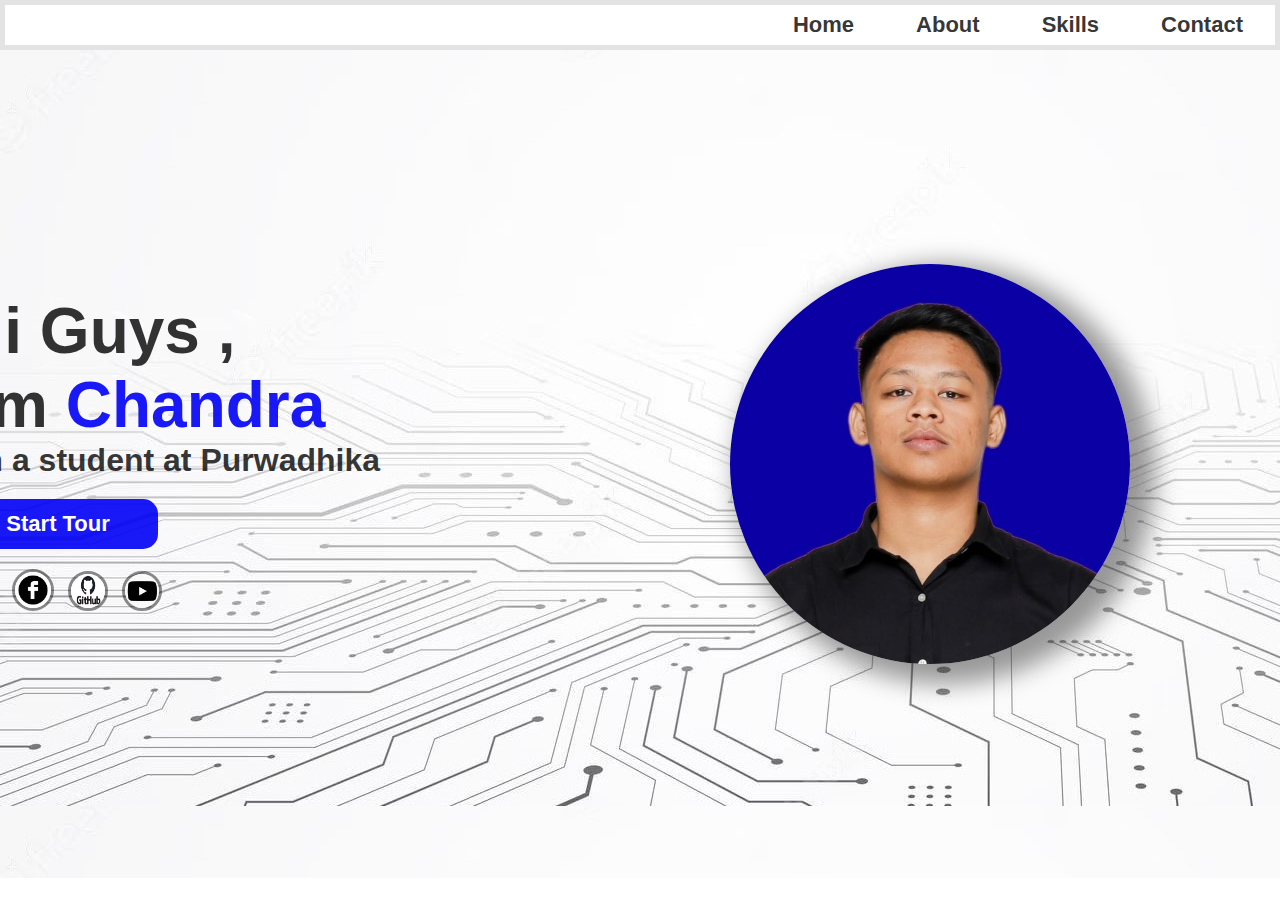
<file: index.html>
<!DOCTYPE html>
<html lang="en">

<head>
    <meta charset="UTF-8">
    <meta name="viewport" content="width=device-width, initial-scale=1.0">
    <title>Home</title>
</head>
<link rel="stylesheet" href="style.css">

<body>
    <div class="container">
        <div class="navbar">
            <h1 class="logo"><span class="span-logo">Twe</span>lve</h1>
            <table class="menu">
                <tr>
                    <th> <span class="home-hover"></span><a href="index.html">Home</a></th>
                    <th><a href="about.html">About</a></th>
                    <th><a href="skills.html">Skills</a></th>
                    <th><a href="contact.html">Contact</a></th>
                </tr>
            </table>
        </div>
        <div class="content">
            <div class="left">
                <h1>Hi Guys ,<br> I'm <span class="span-name">Chandra</span> </h1>
                <h4>I'm a student at Purwadhika</h4>
                <button class="button-main"><span></span><a href="about.html">Start Tour</a></button>
            <div class="menu-foto">
                    <img class="ig" src="instagram.png" alt="instagram logo" >
                    <img class="fb" src="facebook.jpg" alt="facebook logo">
                    <img class="gh" src="github.png" alt="github logo">
                    <img class="yt" src="youtube.png" alt="youtube logo">
            </div>
            </div>
            <img class="profile" src="profile1.jpg" alt="profile">
        </div>
    </div>

</body>

</html>
</file>
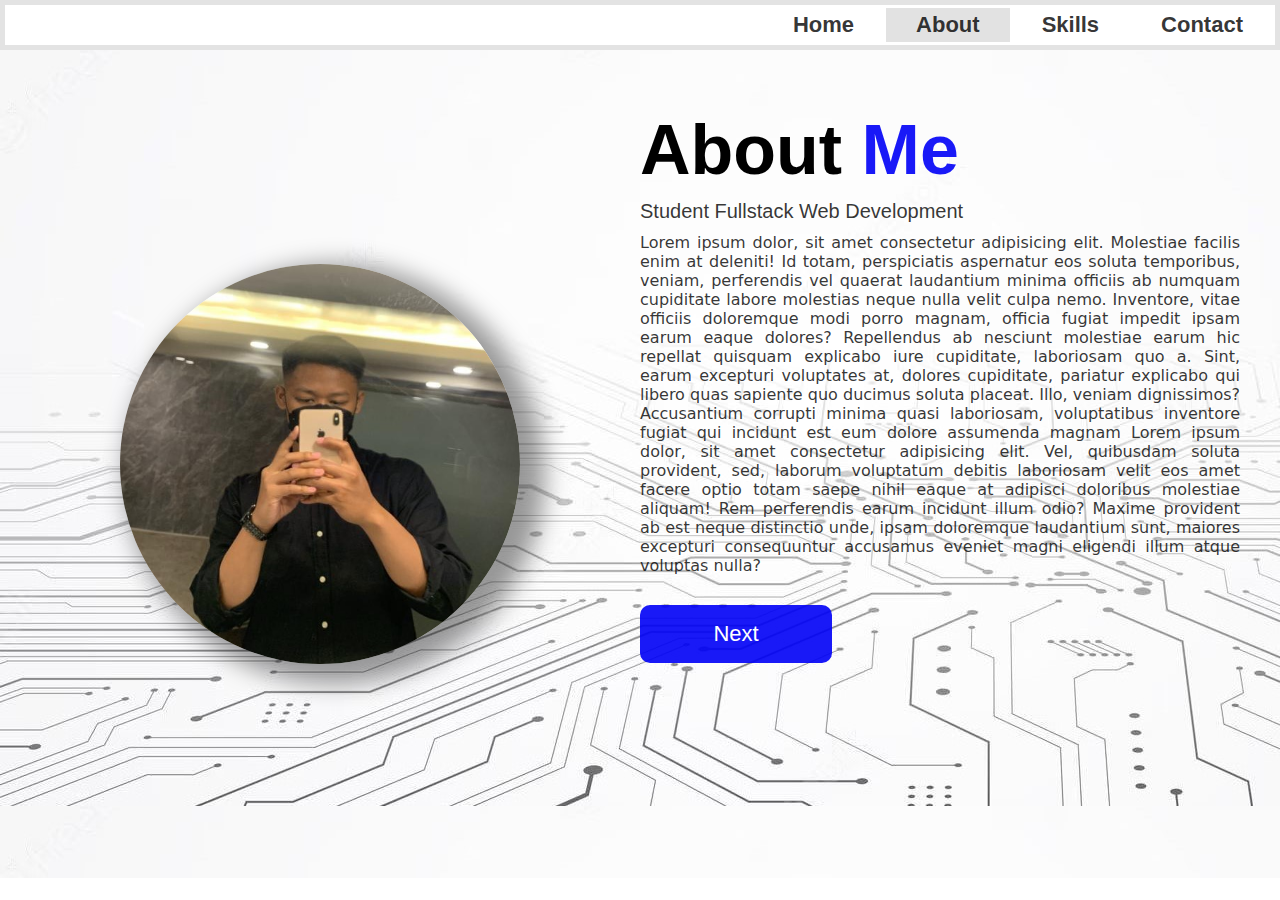
<file: about.html>
<!DOCTYPE html>
<html lang="en">

<head>
    <meta charset="UTF-8">
    <meta name="viewport" content="width=device-width, initial-scale=1.0">
    <title>About</title>
    <link rel="stylesheet" href="about.css">
</head>

<body>
    <div class="container">
        <div class="navbar">
            <h1 class="logo"><span class="span-logo">Twe</span>lve</h1>

            <table class="menu">
                <tr>
                    <th><a href="index.html">Home</a></th>
                    <th class="about"><a href="about.html">About</a></th>
                    <th><a href="skills.html">Skills</a></th>
                    <th><a href="contact.html">Contact</a></th>
                </tr>
            </table>
        </div>

        <div class="content">
            <div class="left-content">
                <img  class="foto-mirror" src="foto-mirror.jpg" alt="foto mirror">
            </div>
            <div class="right-content">
                <h1 class="logo-about-me">About<span class="logo-about"> Me</span></h1>
                <p class="paraf1">Student Fullstack Web Development</p>
                <p class="paraf-isi">Lorem ipsum dolor, sit amet consectetur adipisicing elit. Molestiae facilis enim at
                    deleniti! Id totam, perspiciatis aspernatur eos soluta temporibus, veniam, perferendis vel quaerat
                    laudantium minima officiis ab numquam cupiditate labore molestias neque nulla velit culpa nemo.
                    Inventore, vitae officiis doloremque modi porro magnam, officia fugiat impedit ipsam earum eaque
                    dolores? Repellendus ab nesciunt molestiae earum hic repellat quisquam explicabo iure cupiditate,
                    laboriosam quo a. Sint, earum excepturi voluptates at, dolores cupiditate, pariatur explicabo qui
                    libero quas sapiente quo ducimus soluta placeat. Illo, veniam dignissimos? Accusantium corrupti
                    minima quasi laboriosam, voluptatibus inventore fugiat qui incidunt est eum dolore assumenda magnam
                    Lorem ipsum dolor, sit amet consectetur adipisicing elit. Vel, quibusdam soluta provident, sed,
                    laborum voluptatum debitis laboriosam velit eos amet facere optio totam saepe nihil eaque at
                    adipisci doloribus molestiae aliquam! Rem perferendis earum incidunt illum odio? Maxime provident ab
                    est neque distinctio unde, ipsam doloremque laudantium sunt, maiores excepturi consequuntur
                    accusamus eveniet magni eligendi illum atque voluptas nulla?
                </p>
                <button class="button-about"> <a  class="btn" href="skills.html">Next</a></button>
            </div>
        </div>

    </div>
</body>

</html>
</file>
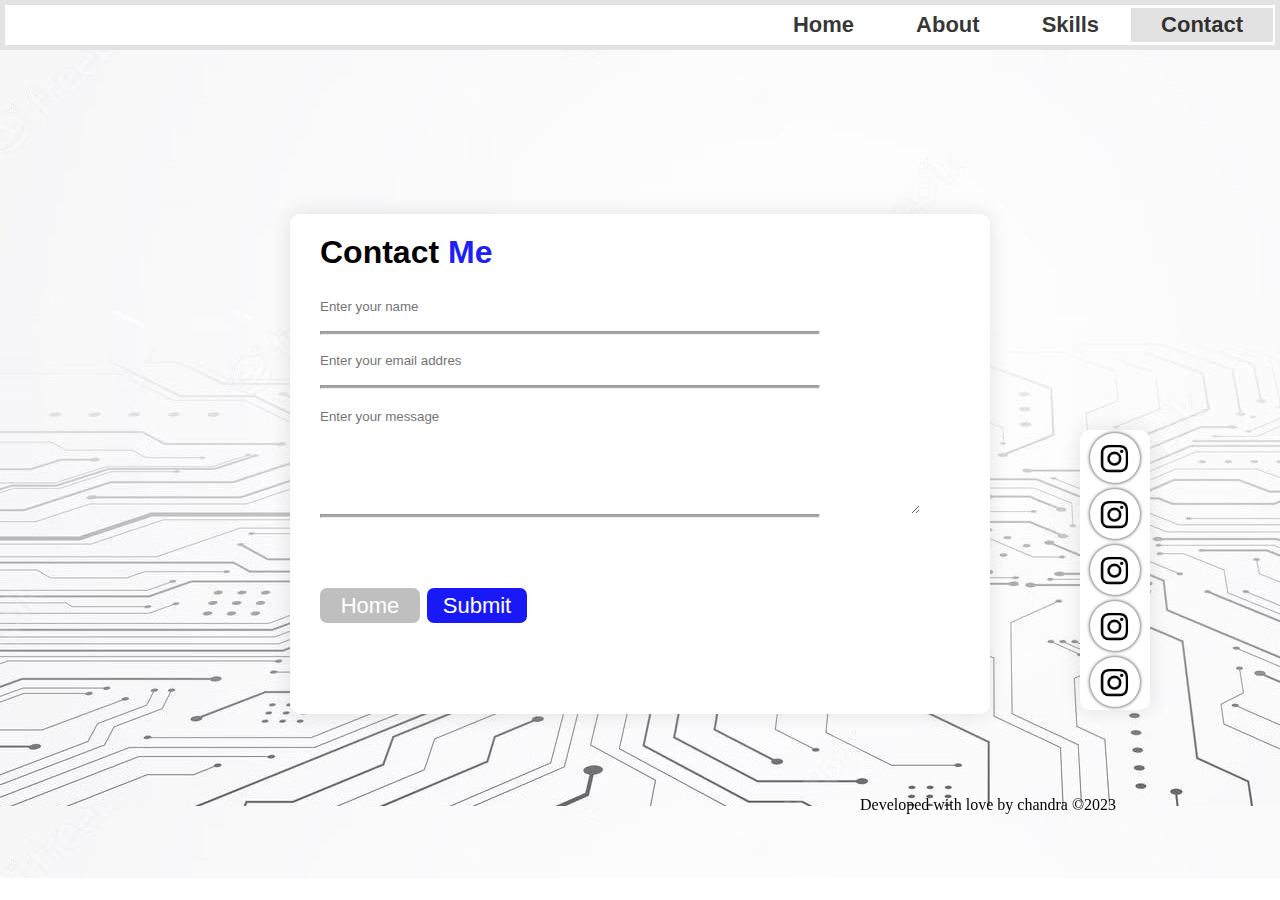
<file: contact.html>
<!DOCTYPE html>
<html lang="en">

<head>
    <meta charset="UTF-8">
    <meta name="viewport" content="width=device-width, initial-scale=1.0">
    <title>Contact</title>
    <link rel="stylesheet" href="contact.css">
</head>

<body>
    <div class="container">
        <div class="navbar">
            <h1 class="logo"><span class="span-logo">Twe</span>lve</h1>
            <table class="menu">
                <tr>
                    <th><a href="index.html">Home</a></th>
                    <th><a href="about.html">About</a></th>
                    <th><a href="skills.html">Skills</a></th>
                    <th class="contact"><a href="contact.html">Contact</a></th>
                </tr>
            </table>
        </div>
        <div class="content">
            <div class="input-contact">
                <h1 class="logo-input">Contact <span class="span-logo">Me</span></h1>
                <input class="name" type="text" placeholder="Enter your name">
                <hr>
                <input class="email" type="text" placeholder="Enter your email addres">
                <hr>
                <textarea class="message" id="" cols="20" rows="7" placeholder="Enter your message"></textarea>
                <hr>
                <div class="copyright"> Developed with love by chandra &copy;2023</div>
                <div class="button-parent">
                    <button class="button-contact"><a class="btn" href="index.html">Home</a></button>
                    <button class="button-submit"><a class="btn" href="index.html">Submit</a></button>
                </div>

            </div>
            <div class="right-contact">
                <div class="sosmed">
                    <button class="ig"><a class="btn-ig" href="https://www.instagram.com/ygprtmxx/" target="_blank"></a></button>
                    <button class="email2"><a class="btn-ig" href="https://mail.google.com/mail/u/0/#inbox?compose=new" target="_blank"></a></button>
                    <button class="github"><a class="btn-ig" href=""></a></button>
                    <button class="linkedin"><a class="btn-ig" href=""></a></button>
                    <button class="adress"><a class="btn-ig" href=""></a></button>
                </div>

            </div>
        </div>

    </div>
</body>

</html>
</file>
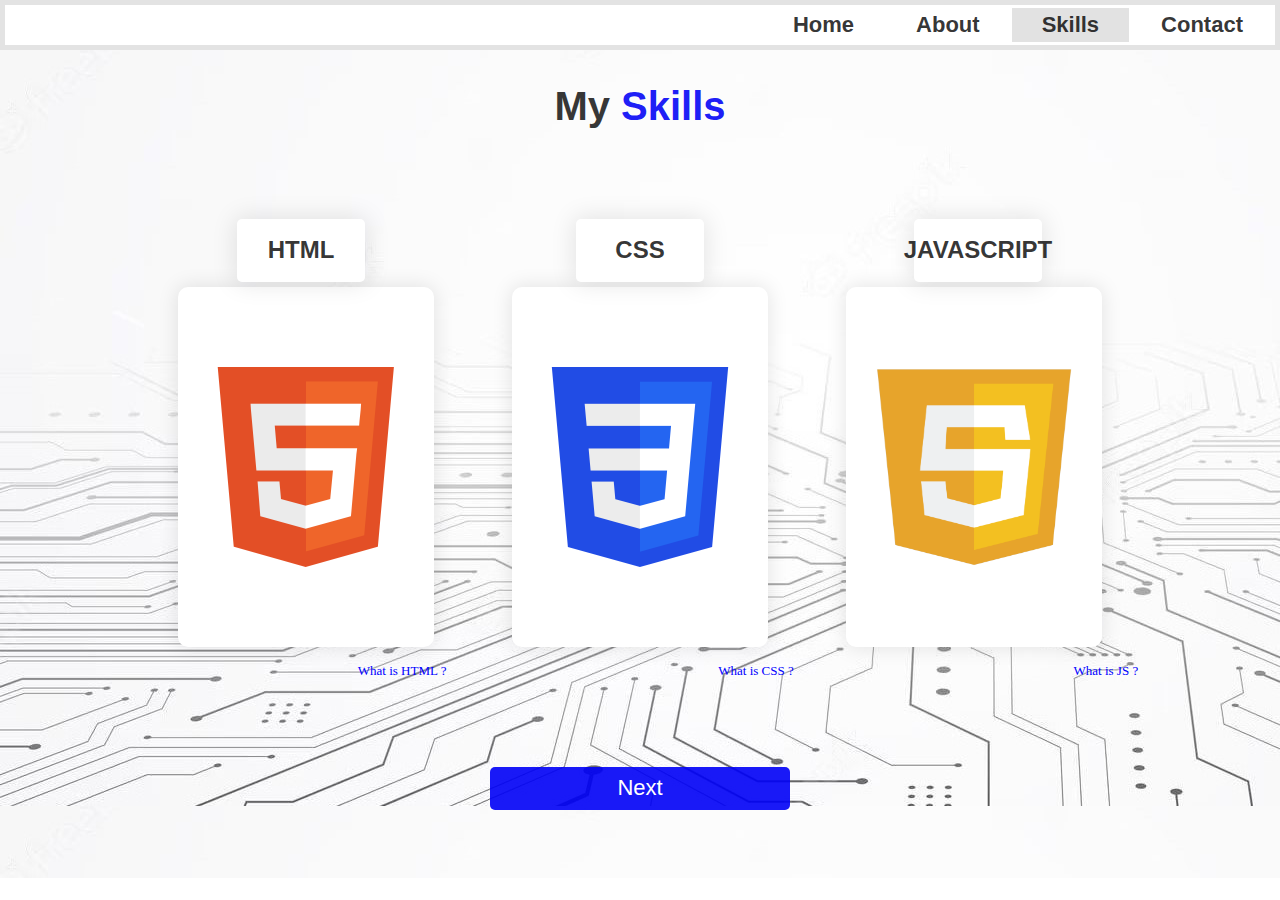
<file: skills.html>
<!DOCTYPE html>
<html lang="en">

<head>
    <meta charset="UTF-8">
    <meta name="viewport" content="width=device-width, initial-scale=1.0">
    <title>Skills</title>
    <link rel="stylesheet" href="skills.css">
</head>

<body>
    <div class="container">
    <div class="navbar">
        <h1 class="logo"><span class="span-logo">Twe</span>lve</h1>
        <table class="menu">
            <tr>
                <th><a href="index.html">Home</a></th>
                <th><a href="about.html">About</a></th>
                <th class="skills"><a href="skills.html">Skills</a></th>
                <th><a href="contact.html">Contact</a></th>
            </tr>
        </table>
    </div>
    <div class="content">
        <h1 class="logo-my-skills">My <span class="logo-skills">Skills</span></h1>
        <div class="head-skills">
            <div class="head-a">
                <h2>HTML</h2>
            </div>
            <div class="head-b">
                <H2>CSS</H2>
            </div>
            <div class="head-c">
                <h2>JAVASCRIPT</h2>
            </div>
        </div>
        <div class="main-skills">
            <div class="skills-a">
                <img src="Html.png" alt="logo html">
            </div>
            <div class="skills-b">
                <img src="CSS.png" alt="logo css">
            </div>
            <div class="skills-c">
                <img src="jss.png" alt="logo javascript">
            </div>
        </div>
       <button class="button-skills"> <a class="btn-skills" href="contact.html">Next</a></button>
        <div class="link-cont">
        <a class="link-a" href="https://www.google.com/search?q=apa+itu+html+&sca_esv=569801783&sxsrf=AM9HkKk1TDl5hEjJ9srOLPSVNeD--wkg5w%3A1696134912274&ei=APcYZemYENeaseMPob6w8Ac&ved=0ahUKEwjpmL_3gtSBAxVXTWwGHSEfDH4Q4dUDCBA&uact=5&oq=apa+itu+html+&gs_lp=[base64]&sclient=gws-wiz-serp" target="_blank">What is HTML ? </a>
        <a class="link-b" href="https://www.google.com/search?q=apa+itu+css&sca_esv=569801783&sxsrf=AM9HkKlKc4Kf90psmUyWx54Co1CN3kklnQ%3A1696134919683&ei=B_cYZaecKfG9seMPzbCooAQ&ved=0ahUKEwjnu4P7gtSBAxXxXmwGHU0YCkQQ4dUDCBA&uact=5&oq=apa+itu+css&gs_lp=[base64]&sclient=gws-wiz-serp" target="_blank" >What is CSS ? </a>
        <a class="link-c" href="https://www.google.com/search?q=apa+itu+javascript&sca_esv=569801783&sxsrf=AM9HkKmMXstZAHvQ-wNiA4pGS4lUDApgHg%3A1696134937053&ei=GfcYZbzoAtHdseMPlKK98AU&ved=0ahUKEwj82KeDg9SBAxXRbmwGHRRRD14Q4dUDCBA&uact=5&oq=apa+itu+javascript&gs_lp=[base64]&sclient=gws-wiz-serp" target="_blank" >What is JS ? </a>
    </div>
    </div>
</div>
</body>

</html>
</file>
<file: style.css>
* {
  padding: 0;
  margin: 0;
  box-sizing: border-box;
}

:root {
  --text-primary: rgba(0, 0, 0, 0.8);
  --button-color: rgba(0, 0, 246, 0.9);
}

body {
  width: 100%;
  height: 100vh;
}

.container {
  width: 100%;
  height: 100vh;

}



/* ============================ NAVBAR START ============ */
.navbar {
  display: flex;
  width: 100%;
  height: 50px;
  justify-content: flex-end;
  align-items: center;
  background-color: rgb(255, 255, 255);
  border: 5px solid rgba(0, 0, 0, 0.11);
}
.logo{
    font-size: 2rem;
    position: relative;
    right: 870px;
    font-family: 'Trebuchet MS', 'Lucida Sans Unicode', 'Lucida Grande', 'Lucida Sans', Arial, sans-serif;
    color: var(--text-primary);
}

.span-logo{
  color: var(--button-color);
}

a {
  padding: 4px 30px;
  text-decoration: none;
  color: var(--text-primary);
  font-size: 22px;
  display: flex;
  justify-content: center;
  font-family: 'Trebuchet MS', 'Lucida Sans Unicode', 'Lucida Grande', 'Lucida Sans', Arial, sans-serif;
}


th:hover {
  background-color: rgba(128, 128, 128, 0.226);
  transition: ease-in-out 0.2s;
}

.mode{
  display:flex;
  flex-direction: column;
  position: relative;
  right: 920px;
  height:100%;
}

.light{
  height: 23px;
}

.dark{
  height: 23px;
}




/* ============================= NAVBAR END =================== */

/* ============================= CONTENT START ============= */

.content {
  width: 100%;
  height: 92vh;
  background-image: url(background.jpg);
  display: flex;
  justify-content: flex-end;
  align-items: center;
}

.left {
  display: flex;
  position: relative;
  right: 500px;
  bottom: 20px;
  display: block;
}

.span-name{
  color: var(--button-color);
}

h1 {
  font-size: 4rem;
  color: var(--text-primary);
  font-family: 'Trebuchet MS', 'Lucida Sans Unicode', 'Lucida Grande', 'Lucida Sans', Arial, sans-serif;
}

h4 {
  font-size: 2rem;
  color: var(--text-primary);
  font-family: 'Trebuchet MS', 'Lucida Sans Unicode', 'Lucida Grande', 'Lucida Sans', Arial, sans-serif;
}

.button-main {
font-family: 'Trebuchet MS', 'Lucida Sans Unicode', 'Lucida Grande', 'Lucida Sans', Arial, sans-serif;
  width: 200px;
  height: 50px;
  border-radius: 15px;
  margin-top: 20px;
  background-color:var(--button-color);
  font-weight: 800;
  font-size: 1rem;
  cursor: pointer;
  border: 0;
}


.button-main:hover {
  font-family:'Trebuchet MS', 'Lucida Sans Unicode', 'Lucida Grande', 'Lucida Sans', Arial, sans-serif;
  width: 200px;
  height: 50px;
  border-radius: 15px;
  margin-top: 20px;
  background-color: rgba(128, 128, 128, 0.5);
  color: var(--text-primary);
  font-size: 1rem;
  cursor: pointer;
  border: 0;
  transition: ease-in-out 0.2s;
font-family: 'Trebuchet MS', 'Lucida Sans Unicode', 'Lucida Grande', 'Lucida Sans', Arial, sans-serif;
}

.button-main a{
  color: white;
  font-family: 'Trebuchet MS', 'Lucida Sans Unicode', 'Lucida Grande', 'Lucida Sans', Arial, sans-serif;
  height: 100%;
  display: flex;
  justify-content: center;
  align-items: center;
  border-radius:10px;
}

.button-main a:hover{
color: var(--text-primary);
transition: ease-in-out 0.2s;
font-weight: 900;

}


.profile {
  width: 400px;
  height: 400px;
  border-radius: 200px;
  position: relative;
  right: 150px;
  box-shadow: 15px 10px 25px 10px rgba(0, 0, 0, 0.4);
}


.ig{
  width: 40px;
  height:40px;
  border-radius: 100px;
  margin-right: 10px;
  border: 3px solid rgba(0, 0, 0, 0.456);
  position: relative;
  top:20px;
  cursor: pointer;
}
.fb {
    width: 42px;
    height: 42px;
    border-radius: 100px;
     border: 3px solid rgba(0, 0, 0, 0.456);
     margin-right: 10px;
     position: relative;
     top:20px;
     cursor: pointer;
}
.gh {
    width: 40px;
    height: 40px;
    border-radius: 100px;
     border: 3px solid rgba(0, 0, 0, 0.456);
     margin-right: 10px;
     position: relative;
     top:20px;
     cursor: pointer;}
.yt {
    width: 40px;
    height: 40px;
    border-radius: 100px;
     border: 3px solid rgba(0, 0, 0, 0.456);
     position: relative;
     top:20px;
     cursor: pointer;}

  

/* ============================= CONTENT END ================ */
</file>
<file: about.css>
* {
    padding: 0;
    margin: 0;
    box-sizing: border-box;
  }
  
  :root {
    --text-primary: rgba(0, 0, 0, 0.8);
    --button-color: rgba(0, 0, 246, 0.9);
  }
  
  body {
    width: 100%;
    height: 100vh;
  }
  
  .container {
    width: 100%;
    height: 100vh;
  }
  /* ============================ NAVBAR START ============ */
  .navbar {
    display: flex;
    width: 100%;
    height: 50px;
    justify-content: flex-end;
    align-items: center;
    background-color: rgb(255, 255, 255);
    border: 5px solid rgba(0, 0, 0, 0.11);
  }
  
  .logo{
    font-size: 2rem;
    position: relative;
    right: 870px;
    font-family: 'Trebuchet MS', 'Lucida Sans Unicode', 'Lucida Grande', 'Lucida Sans', Arial, sans-serif;
    color: var(--text-primary);
}

.span-logo{
  color: var(--button-color);
}
  
  a {
    padding: 4px 30px;
    text-decoration: none;
    color: var(--text-primary);
    font-size: 22px;
    display: flex;
    justify-content: center;
    font-family: 'Trebuchet MS', 'Lucida Sans Unicode', 'Lucida Grande', 'Lucida Sans', Arial, sans-serif;
  }
  
 
  
  .about{
    background-color: rgba(128, 128, 128, 0.226);
  }

  th:hover {
    background-color: rgba(128, 128, 128, 0.226);
    transition: ease-in-out 0.2s;
  }

  /* ========================= NAVBAR END ======================== */

  /* ========================= CONTENT START ======================== */
  .content {
    width: 100%;
    height: 92vh;
    background-image: url(background.jpg);
    display: flex;
    justify-content: center;
    align-items: center;
  }

  .left-content{
    width: 50%;
    height: 100%;
    display: flex;
    justify-content: center;
    align-items: center;
  }
  .right-content{
    width: 50%;
    height: 100%;
    display: flex;
    flex-direction: column;
  }

  .logo-about-me{
    font-size: 70px;
    font-family: 'Trebuchet MS', 'Lucida Sans Unicode', 'Lucida Grande', 'Lucida Sans', Arial, sans-serif;
    margin-top: 60px;
  }
  .logo-about {
    color: var(--button-color);
  }

  .paraf1{
    font-family: 'Trebuchet MS', 'Lucida Sans Unicode', 'Lucida Grande', 'Lucida Sans', Arial, sans-serif;
    position: relative;
    font-size: 20px;
    margin-top: 10px;
    color: var(--text-primary);
  }

  .foto-mirror{
    width: 400px;
    height: 400px;
    border-radius: 300px;
     box-shadow: 15px 10px 25px 10px rgba(0, 0, 0, 0.4);
    
  }

  .foto-mirror:hover{
    width: 540px;
    height: 540px;
    border-radius: 300px;
     box-shadow: 15px 10px 25px 10px rgba(0, 0, 0, 0.4); 
     transition: ease-in-out 2s;
  }
  

  .paraf-isi{
    margin-top: 10px;
    width: 600px;
    color:var(--text-primary);
    text-align: justify;
    font-family: system-ui, -apple-system, BlinkMacSystemFont, 'Segoe UI', Roboto, Oxygen, Ubuntu, Cantarell, 'Open Sans', 'Helvetica Neue', sans-serif;
  }

  .button-about{
    margin-top: 30px;
    width: 30%;
    height: 7%;
    border-radius: 10px;
    background-color: var(--button-color);
    color: white;
    font-family: 'Trebuchet MS', 'Lucida Sans Unicode', 'Lucida Grande', 'Lucida Sans', Arial, sans-serif;
    border: 0;
    display: flex;
    justify-content: center;
    align-items: center;
  }
  .button-about:hover{
    width: 30%;
    height:7%;
    background-color:rgba(128, 128, 128, 0.5);
    transition: ease-in-out 0.2s;
    color: var(--text-primary);
  }

  .btn{
    color: white;
    height: 100%;
    display: flex;
    justify-content: center;
    align-items: center;
    width: 100%;
    font-family: 'Trebuchet MS', 'Lucida Sans Unicode', 'Lucida Grande', 'Lucida Sans', Arial, sans-serif;
  }
  .btn:hover{
    color:var(--text-primary);
    transition: ease-in-out 0.2s;
    font-weight: bold;
    font-family: 'Trebuchet MS', 'Lucida Sans Unicode', 'Lucida Grande', 'Lucida Sans', Arial, sans-serif;
    
  }





  /* ========================= CONTENT END ============================ */
</file>
<file: contact.css>
* {
    padding: 0;
    margin: 0;
    box-sizing: border-box;
  }
  
  :root {
    --text-primary: rgba(0, 0, 0, 0.8);
    --button-color: rgba(0, 0, 246, 0.9);
  }
  
  body {
    width: 100%;
    height: 100vh;
  }
  
  .container {
    width: 100%;
    height: 100vh;
  }
  /* ============================ NAVBAR START ============ */
  .navbar {
    display: flex;
    width: 100%;
    height: 50px;
    justify-content: flex-end;
    align-items: center;
    background-color: rgb(255, 255, 255);
    border: 5px solid rgba(0, 0, 0, 0.11);
  }
  .logo{
    font-size: 2rem;
    position: relative;
    right: 870px;
    font-family: 'Trebuchet MS', 'Lucida Sans Unicode', 'Lucida Grande', 'Lucida Sans', Arial, sans-serif;
    color: var(--text-primary);
}

.span-logo{
  color: var(--button-color);
}
  a {
    padding: 4px 30px;
    text-decoration: none;
    color: var(--text-primary);
    font-size: 22px;
    display: flex;
    justify-content: center;
    font-family: 'Trebuchet MS', 'Lucida Sans Unicode', 'Lucida Grande', 'Lucida Sans', Arial, sans-serif;
  }
  
  
.contact{
    background-color: rgba(128, 128, 128, 0.226);
  
}


  th:hover {
    background-color: rgba(128, 128, 128, 0.226);
    transition: ease-in-out 0.2s;
  }

  /* ============================== CONTENT START ========================= */
  .content {
    width: 100%;
    height: 92vh;
    background-image: url(background.jpg);
    display: flex;
    align-items: center;
  }

  .input-contact{
    width: 700px;
    height: 500px;
    background-color: white;
  box-shadow: 0px 0px 20px 1px rgba(0, 0, 0, 0.1);
  border-radius: 10px;
  display: flex;
  margin: auto;
    /* position: relative;
    left: 350px;
    bottom:30px; */
    box-sizing: border-box;
    display: flex;
    flex-direction: column;
  }

  .right-contact{
    width: 70px;
    height: 280px;
    background-color: white;
  box-shadow: 0px 0px 20px 1px rgba(0, 0, 0, 0.1);
  border-radius: 10px;
    position: absolute;
    left: 1080px;
    bottom:190px;
    
  }


.name {
  width: 400px;
  height: 50px;
  border: 0;
  position: relative;
  top: 30px;
  left: 30px;
  font-family:'Trebuchet MS', 'Lucida Sans Unicode', 'Lucida Grande', 'Lucida Sans', Arial, sans-serif;
}
.name:focus{
  outline: none;
}
.email:focus{
  outline: none;
}
.message:focus{
  outline: none;
}
.email{
  width: 400px;
  height: 50px;
  border: 0;
  position: relative;
  top: 30px;
  left: 30px;
  font-family:'Trebuchet MS', 'Lucida Sans Unicode', 'Lucida Grande', 'Lucida Sans', Arial, sans-serif;

}

.message{
  width: 600px;
  font-family:'Trebuchet MS', 'Lucida Sans Unicode', 'Lucida Grande', 'Lucida Sans', Arial, sans-serif;
  border: 0;
  position: relative;
  top: 30px;
  left: 30px;
 margin-top: 20px;
}
.logo-input{
 position: relative;
 top: 20px;
 left: 30px;
 font-family: 'Trebuchet MS', 'Lucida Sans Unicode', 'Lucida Grande', 'Lucida Sans', Arial, sans-serif;
}

hr{
  width:500px;
  height: 4px;
  background-color: rgba(0, 0, 0, 0.35);
  position: relative;
  top: 30px;
  left: 30px;

}

.button-parent{
  position: relative;
  top:100px;
  left: 30px;
}

.button-submit{
  width: 100px;
  height: 35px;
  margin-left: 3px;
  border: 0;
  background-color: var(--button-color);
  border-radius: 7px;
}

.button-submit:hover{
  width: 100px;
  height: 35px;
  margin-left: 3px;
  border: 0;
  background-color: rgba(128, 128, 128, 0.5);
  border-radius: 7px;
  transition: ease-in-out 0.2s;
}

.button-contact{
  width: 100px;
  height: 35px;
  border: 0;
  background-color:rgba(128, 128, 128, 0.5);
  border-radius: 7px;
  color: var(--text-primary);
}

.button-contact:hover{
  width: 100px;
  height: 35px;
  border: 0;
  background-color: rgba(128, 128, 128, 0.5);
  border-radius: 7px;
  transition: ease-in-out 0.2s;


}

.btn{
  color: white;
  font-family: 'Trebuchet MS', 'Lucida Sans Unicode', 'Lucida Grande', 'Lucida Sans', Arial, sans-serif;
}

a:hover{
  color: var(--text-primary);
  font-family: 'Trebuchet MS', 'Lucida Sans Unicode', 'Lucida Grande', 'Lucida Sans', Arial, sans-serif;
  transition: ease-in-out 0.2s;

}



/* =================== CONTENT KANAN ============= */
.sosmed{
display: flex;
flex-direction: column;
}
.span-logo-right{
  color: var(--button-color);
  font-family: 'Trebuchet MS', 'Lucida Sans Unicode', 'Lucida Grande', 'Lucida Sans', Arial, sans-serif;

}

.ig , .email2 , .github , .linkedin , .adress{
  width: 50px;
  height: 50px;
  border-radius: 50px;
  margin:3px 10px;
  border:0;

}
.btn-ig{
  height: 100%;
}


.ig{
  height: 50px;
  border-radius: 100px;
  background-image: url(instagram1.png);
  background-size:cover;
  border: 0;
  box-shadow: 0px 0px 3px 1px rgba(0, 0, 0, 0.5);
}
.ig:hover{
  height: 50px;
  border-radius: 100px;
  background-image: url(instagram1.png);
  background-size:cover;
  border: 0;
  box-shadow: 0px 0px 3px 1px rgba(0, 0, 0, 1);
}
.email2{
  height: 50px;
  border-radius: 100px;
  background-image: url(instagram1.png);
  background-size: cover;
  border: 0;
  box-shadow: 0px 0px 3px 1px rgba(0, 0, 0, 0.5);

}
.email2:hover{
  height: 50px;
  border-radius: 100px;
  background-image: url(instagram1.png);
  background-size:cover;
  border: 0;
  box-shadow: 0px 0px 3px 1px rgba(0, 0, 0, 1);
}
.github{
  height: 50px;
  border-radius: 100px;
  background-image: url(instagram1.png);
  background-size: cover;
  border: 0;
  box-shadow: 0px 0px 3px 1px rgba(0, 0, 0, 0.5);
}
.github:hover{
  height: 50px;
  border-radius: 100px;
  background-image: url(instagram1.png);
  background-size:cover;
  border: 0;
  box-shadow: 0px 0px 3px 1px rgba(0, 0, 0, 1);
}
.linkedin{
  height: 50px;
  border-radius: 100px;
  background-image: url(instagram1.png);
  background-size: cover;
  border: 0;
  box-shadow: 0px 0px 3px 1px rgba(0, 0, 0, 0.5);
}
.linkedin:hover{
  height: 50px;
  border-radius: 100px;
  background-image: url(instagram1.png);
  background-size:cover;
  border: 0;
  box-shadow: 0px 0px 3px 1px rgba(0, 0, 0, 1);
}
.adress{
  height: 50px;
  border-radius: 100px;
  background-image: url(instagram1.png);
  background-size: cover;
  border: 0;
  box-shadow: 0px 0px 3px 1px rgba(0, 0, 0, 0.5);
}
.adress:hover{
  height: 50px;
  border-radius: 100px;
  background-image: url(instagram1.png);
  background-size:cover;
  border: 0;
  box-shadow: 0px 0px 3px 1px rgba(0, 0, 0, 1);
}

.copyright{
  position: fixed;
  /* top:200px;
  left: 440px; */
  bottom: 86px;
  left: 860px;
}


  /*=============================== CONTENT END ====================================== */
</file>
<file: skills.css>
* {
  padding: 0;
  margin: 0;
  box-sizing: border-box;
}

:root {
  --text-primary: rgba(0, 0, 0, 0.8);
  --button-color: rgba(0, 0, 246, 0.9);
}

body {
  width: 100%;
  height: 100vh;
}

.container {
  width: 100%;
  height: 100vh;
}
/* ============================ NAVBAR START ============ */
.navbar {
  display: flex;
  width: 100%;
  height: 50px;
  justify-content: flex-end;
  align-items: center;
  background-color: rgb(255, 255, 255);
  border: 5px solid rgba(0, 0, 0, 0.11);
}

.logo{
  font-size: 2rem;
  position: relative;
  right: 870px;
  font-family: 'Trebuchet MS', 'Lucida Sans Unicode', 'Lucida Grande', 'Lucida Sans', Arial, sans-serif;
  color: var(--text-primary);
}

.span-logo{
color: var(--button-color);
}

a {
  padding: 4px 30px;
  text-decoration: none;
  color: var(--text-primary);
  font-size: 22px;
  display: flex;
  justify-content: center;
  font-family: "Trebuchet MS", "Lucida Sans Unicode", "Lucida Grande",
    "Lucida Sans", Arial, sans-serif;
}

.skills {
  background-color: rgba(128, 128, 128, 0.226);
}

th:hover {
  background-color: rgba(128, 128, 128, 0.226);
  transition: ease-in-out 0.2s;
}

/* ========================= NAVBAR END ======================== */

/* =========================== CONTENT START ===================== */
.content {
  width: 100%;
  height: 92vh;
  background-image: url(background.jpg);
  display: flex;
  justify-content: center;
  align-items: center;
  flex-direction: column;
}

.logo-my-skills {
  font-size: 2.5rem;
  color: var(--text-primary);
  position: relative;
  top: 20px;
  font-family: "Trebuchet MS", "Lucida Sans Unicode", "Lucida Grande",
    "Lucida Sans", Arial, sans-serif;
}
.logo-skills {
  color: var(--button-color);
}

.head-skills {
  width: 100%;
  height: 7vh;
  display: flex;
  justify-content: space-evenly;
  position: relative;
  top: 110px;
  z-index: 1;
  font-family: "Trebuchet MS", "Lucida Sans Unicode", "Lucida Grande",
    "Lucida Sans", Arial, sans-serif;
}

.main-skills {
  width: 100%;
  height: 70vh;
  display: flex;
  justify-content: center;
  align-items: center;
  justify-content: space-evenly;
  position: relative;
  bottom: 20px;
}

.skills-a {
  width: 20%;
  height: 40vh;
  background-color: rgb(255, 255, 255);
  box-shadow: 0px 0px 20px 1px rgba(0, 0, 0, 0.1);
  border-radius: 10px;
  position: relative;
  left: 50px;
  display: flex;
  justify-content: center;
  align-items: center;
  flex-direction: column;
}
.skills-b {
  width: 20%;
  height: 40vh;
  background-color: rgb(255, 255, 255);
  box-shadow:  0px 0px 20px 1px rgba(0, 0, 0, 0.1);
  border-radius: 10px;
  display: flex;
  justify-content: center;
  align-items: center;
}
.skills-c {
  width: 20%;
  height: 40vh;
  background-color: rgb(255, 255, 255);
  box-shadow:  0px 0px 20px 1px rgba(0, 0, 0, 0.1);
  border-radius: 10px;
  position: relative;
  right: 50px;
  display: flex;
  justify-content: center;
  align-items: center;
}

.head-a {
  width: 10%;
  height: 100%;
  background-color: white;
  color: var(--text-primary);
  box-shadow: 0px 0px 25px 2px rgba(0, 0, 0, 0.1);
  border-radius: 5px;
  position: relative;
  left: 13px;
  display: flex;
  justify-content: center;
  align-items: center;
}
.head-b {
  width: 10%;
  height: 100%;
  background-color:white;
  color: var(--text-primary);
  box-shadow: 0px 0px 25px 2px rgba(0, 0, 0, 0.1);
  border-radius: 5px;
  display: flex;
  justify-content: center;
  align-items: center;
}
.head-c {
  width: 10%;
  height: 100%;
  background-color:white;
  color: var(--text-primary);
  box-shadow: 0px 0px 25px 2px rgba(0, 0, 0, 0.1);
  border-radius: 5px;
  display: flex;
  justify-content: center;
  align-items: center;
  position: relative;
  right: 14px;
}
/* ======================= hover ============= */

img {
  width: 200px;
  height: 200px;
}

img:hover {
  width: 230px;
  height: 230px;
  transition: 0.8s;
}

.link-cont {
  width: 100%;
  height: 20px;
  display: flex;
  flex-direction: row;
  position: relative;
  bottom: 186px;
  justify-content: center;
  justify-content: space-evenly;
}

.link-a {
  position: relative;
  font-size: small;
  color: blue;
  position: relative;
  left: 110px;
  font-family: Cambria, Cochin, Georgia, Times, "Times New Roman", serif;
}

.link-b {
  position: relative;
  left: 104px;
  font-size: small;
  color: blue;
  font-family: Cambria, Cochin, Georgia, Times, "Times New Roman", serif;
}

.link-c {
  position: relative;
  left: 106px;
  font-size: small;
  color: blue;
  font-family: Cambria, Cochin, Georgia, Times, "Times New Roman", serif;
}

.button-skills{
  width: 300px;
  height: 43px;
  position: relative;
  bottom: 35px;
  display: flex;
  justify-content: center;
  align-items: center;
  background-color: var(--button-color);
  border: 0;
  border-radius: 5px;
}

.button-skills:hover{
  width: 300px;
  height: 43px;
  position: relative;
  bottom: 35px;
  display: flex;
  justify-content: center;
  align-items: center;
  background-color: rgba(128, 128, 128, 0.495);
  border: 0;
  border-radius: 5px;
  transition: ease-in-out 0.2s;
}

.btn-skills{
width: 100%;
height: 100%;
color: white;
align-items: center;
font-family: 'Trebuchet MS', 'Lucida Sans Unicode', 'Lucida Grande', 'Lucida Sans', Arial, sans-serif;
}

.btn-skills:hover{
  width: 100%;
  color: var(--text-primary);
  font-family: 'Trebuchet MS', 'Lucida Sans Unicode', 'Lucida Grande', 'Lucida Sans', Arial, sans-serif;
  transition: ease-in-out 0.2s;
  font-weight: 700;

  }
  


/* =========================== CONTENT END ======================= */
</file>
